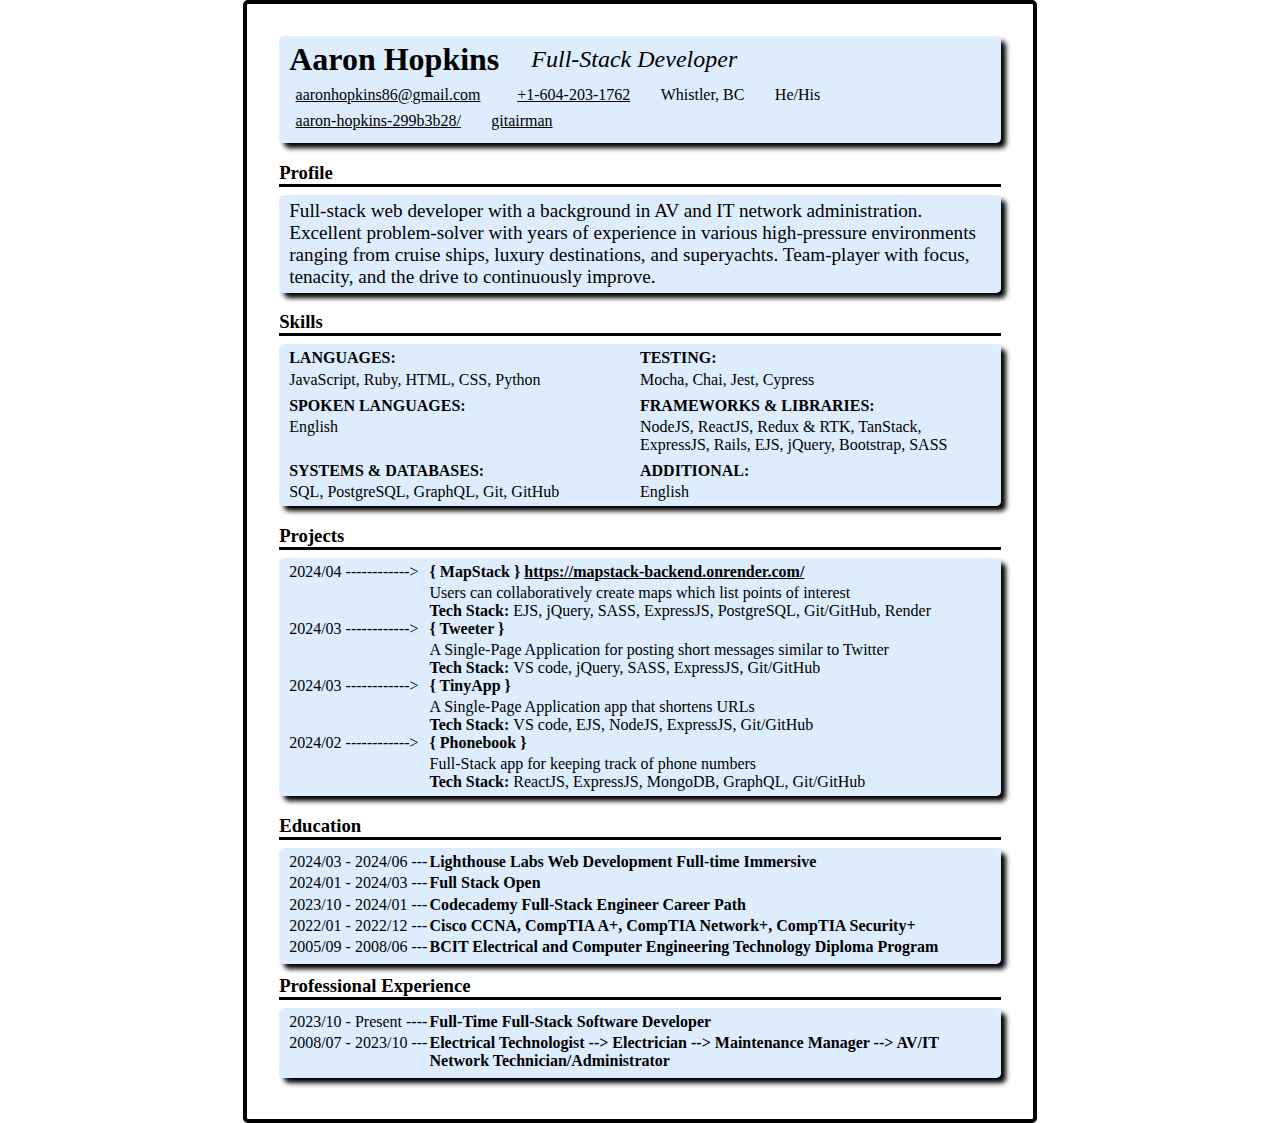
<file: index.html>
<!DOCTYPE html>
<html lang="en">
  <head>
    <meta charset="UTF-8" />
    <meta name="viewport" content="width=device-width, initial-scale=1.0" />
    <link rel="stylesheet" href="index.css" />
    <link
      rel="stylesheet"
      href="https://cdnjs.cloudflare.com/ajax/libs/font-awesome/6.5.1/css/all.min.css"
      integrity="sha512-DTOQO9RWCH3ppGqcWaEA1BIZOC6xxalwEsw9c2QQeAIftl+Vegovlnee1c9QX4TctnWMn13TZye+giMm8e2LwA=="
      crossorigin="anonymous"
      referrerpolicy="no-referrer" />
    <title>Aaron Hopkins Resume</title>
  </head>
  <body>
    <header>
      <div>
        <h1>Aaron Hopkins</h1>
        <span><i class="fa-solid fa-layer-group"></i> <em>Full-Stack Developer</em></span>
      </div>

      <ul>
        <li><i class="fa-solid fa-envelope"></i><a href="mailto:aaronhopkins86@gmail.com" target="_blank" rel="noopener noreferrer">aaronhopkins86@gmail.com</a></li>
        <li><i class="fa-solid fa-phone"></i><i class="fa-brands fa-whatsapp"></i><a href="https://wa.me/16042031762" target="_blank" rel="noopener noreferrer">+1-604-203-1762</a></li>
        <li><i class="fa-solid fa-location-dot"></i>Whistler, BC</li>
        <li><i class="fa-solid fa-person"></i>He/His</li>
      </ul>
      <ul>
        <li><i class="fa-brands fa-linkedin"></i><a href="https://www.linkedin.com/in/aaron-hopkins-299b3b28/" target="_blank" rel="noopener noreferrer">aaron-hopkins-299b3b28/</a></li>
        <li><i class="fa-brands fa-github"></i><a href="https://github.com/gitairman" target="_blank" rel="noopener noreferrer">gitairman</a></li>
      </ul>
    </header>
    <section id="profile">
      <h3><i class="fa-regular fa-address-card"></i> Profile</h3>
      <p  class="container">
        Full-stack web developer with a background in AV and IT network
        administration. Excellent problem-solver with years of experience in
        various high-pressure environments ranging from cruise ships, luxury
        destinations, and superyachts. Team-player with focus, tenacity, and the drive to continuously improve.
      </p>
    </section>
    <section id="skills">
      <h3><i class="fa-solid fa-screwdriver-wrench"></i> Skills</h3>
      <div id="skills-container" class="container">
        <div class="skill-bucket">
          <h4>LANGUAGES:</h4>
          <p>JavaScript, Ruby, HTML, CSS, Python</p>
        </div>
        <div class="skill-bucket">
          <h4>TESTING:</h4>
          <p>Mocha, Chai, Jest, Cypress</p>
        </div>
        <div class="skill-bucket">
          <h4>SPOKEN LANGUAGES:</h4>
          <p>English</p>
        </div>

        <div class="skill-bucket">
          <h4>FRAMEWORKS & LIBRARIES:</h4>
          <p>NodeJS, ReactJS, Redux & RTK, TanStack, ExpressJS, Rails, EJS, jQuery, Bootstrap, SASS</p>
        </div>
        <div class="skill-bucket">
          <h4>SYSTEMS & DATABASES:</h4>
          <p>SQL, PostgreSQL, GraphQL, Git, GitHub</p>
        </div>
        <div class="skill-bucket">
          <h4>ADDITIONAL:</h4>
          <p>English</p>
        </div>
      </div>
    </section>
    <section id="projects">
      <h3><i class="fa-solid fa-list-check"></i> Projects</h3>
      <div id="projects-container" class="container">
        <div class="project-date"><p>2024/04 ------------></p></div>
        <div class="project-bucket">
          <h4>{ MapStack } <a href='https://mapstack-backend.onrender.com/' target="_blank" rel="noopener noreferrer">https://mapstack-backend.onrender.com/</a></h4>
          <p>
            Users can collaboratively create maps which list points of interest
          </p>
          <p>
            <strong>Tech Stack: </strong>EJS, jQuery, SASS, ExpressJS,
            PostgreSQL, Git/GitHub, Render
          </p>
        </div>
        <div class="project-date"><p>2024/03 ------------></p></div>
        <div class="project-bucket">
          <h4>{ Tweeter }</h4>
          <p>
            A Single-Page Application for posting short messages similar to
            Twitter
          </p>
          <p>
            <strong>Tech Stack: </strong>VS code, jQuery, SASS, ExpressJS,
            Git/GitHub
          </p>
        </div>
        <div class="project-date"><p>2024/03 ------------></p></div>
        <div class="project-bucket">
          <h4>{ TinyApp }</h4>
          <p>A Single-Page Application app that shortens URLs</p>
          <p>
            <strong>Tech Stack: </strong>VS code, EJS, NodeJS, ExpressJS,
            Git/GitHub
          </p>
        </div>
        <div class="project-date"><p>2024/02 ------------></p></div>
        <div class="project-bucket">
          <h4>{ Phonebook }</h4>
          <p>Full-Stack app for keeping track of phone numbers</p>
          <p>
            <strong>Tech Stack: </strong>ReactJS, ExpressJS, MongoDB, GraphQL,
            Git/GitHub
          </p>
        </div>
      </div>
    </section>
    <section id="education">
      <h3><i class="fa-solid fa-user-graduate"></i> Education</i></h3>
      <div id="education-container" class="container">
        <div class="education-date"><p>2024/03 - 2024/06 ---</p></div>
        <div class="education-bucket">
          <h4>Lighthouse Labs Web Development Full-time Immersive</h4>
        </div>
        <div class="education-date"><p>2024/01 - 2024/03 ---</p></div>
        <div class="education-bucket">
          <h4>Full Stack Open</h4>
        </div>
        <div class="education-date"><p>2023/10 - 2024/01 ---</p></div>
        <div class="education-bucket">
          <h4>Codecademy Full-Stack Engineer Career Path</h4>
        </div>
        <div class="education-date"><p>2022/01 - 2022/12 ---</p></div>
        <div class="education-bucket">
          <h4>Cisco CCNA, CompTIA A+, CompTIA Network+, CompTIA Security+</h4>
        </div>
        <div class="education-date"><p>2005/09 - 2008/06 ---</p></div>
        <div class="education-bucket">
          <h4>
            BCIT Electrical and Computer Engineering Technology Diploma Program
          </h4>
        </div>
      </div>
    </section>
    <section id="experience">
      <h3><i class="fa-solid fa-user-tie"></i> Professional Experience</i></h3>
      <div id="experience-container" class="container">
        <div class="experience-date"><p>2023/10 - Present ----</p></div>
        <div class="experience-bucket">
          <h4>Full-Time Full-Stack Software Developer</h4>
        </div>
        <div class="experience-date"><p>2008/07 - 2023/10 ---</p></div>
        <div class="experience-bucket">
          <h4>
            Electrical Technologist --> Electrician --> Maintenance Manager -->
            AV/IT Network Technician/Administrator
          </h4>
        </div>
      </div>
    </section>
  </body>
</html>
</file>
<file: index.css>
* {
  box-sizing: border-box;
}
body {
  width: 210mm;
  height: 297mm;
  margin: auto;
  border: solid black 4px;
  border-radius: 5px 5px 5px 5px;
  padding: 2rem;
}

a:visited, a:link {
  color: inherit;
}

h3 {
  margin-bottom: 0.5rem;
}

header {
  display: flex;
  align-items: center;
  flex-direction: column;
  background-color: #beddfe84;
  box-shadow: 5px 5px 5px black;
  border-radius: 5px 5px 5px 5px;
  padding: 5px 10px;
}

header h1 {
  margin: 0;
  margin-right: 2rem;
}

header span {
  font-size: 1.5rem;
}

header div {
  display: flex;
  justify-content: flex-start;
  width: 100%;
  align-items: center;
  margin-bottom: 0.5rem;
}

header ul {
  display: flex;
  list-style: none;
  justify-content: flex-start;
  width: 100%;
  align-items: center;
  /* border: solid black 2px; */
  padding: 0;
  margin: 0;
  margin-bottom: 0.5rem;
}

header ul li {
  display: flex;
  align-items: center;
  margin: 0;
  margin-right: 1.5rem;
}

li i {
  margin: 0;
  margin-right: 0.4rem;
}

section h3 {
  border-bottom: solid black 3px;
}

#profile p {
  font-size: 1.2rem;
}

.container {
  font-size: 1rem;
  background-color: #beddfe84;
  box-shadow: 5px 5px 5px black;
  border-radius: 5px 5px 5px 5px;
  padding: 5px 10px;
}

div {
  /* border: solid black 2px; */
}

p {
  /* border: solid black 2px; */
  margin: 0;
}
h4 {
  /* border: solid black 2px; */
  margin: 0;
  margin-bottom: 0.2rem;
}

#skills-container {
  display: flex;
  width: 100%;
  justify-content: space-between;
  flex-wrap: wrap;
}

.skill-bucket:first-of-type {
  margin-top: 0;
}

.skill-bucket:nth-of-type(2) {
  margin-top: 0;
}

.skill-bucket {
  /* border: solid black 2px; */
  margin-top: 0.5rem;
  width: 50%;
}

#projects-container {
  display: flex;
  flex-wrap: wrap;
}

.project-date {
  width: 20%;
}

.project-bucket {
  width: 80%;
}
.education-date {
  width: 20%;
}

.education-bucket {
  width: 80%;
}

#education-container {
  display: flex;
  flex-wrap: wrap;
  margin-bottom: -0.5rem;
}
.experience-date {
  width: 20%;
}

.experience-bucket {
  width: 80%;
}

#experience-container {
  display: flex;
  flex-wrap: wrap;
}
</file>
<file: resume.css>
* {
  box-sizing: border-box;
}
body {
  width: 210mm;
  height: 297mm;
  margin: auto;
  border: solid black 4px;
  border-radius: 5px 5px 5px 5px;
  padding: 2rem;
}

a:visited, a:link {
  color: inherit;
}

h3 {
  margin-bottom: 0.5rem;
}

header {
  display: flex;
  align-items: center;
  flex-direction: column;
  background-color: #beddfe84;
  box-shadow: 5px 5px 5px black;
  border-radius: 5px 5px 5px 5px;
  padding: 5px 10px;
}

header h1 {
  margin: 0;
  margin-right: 2rem;
}

header span {
  font-size: 1.5rem;
}

header div {
  display: flex;
  justify-content: flex-start;
  width: 100%;
  align-items: center;
  margin-bottom: 0.5rem;
}

header ul {
  display: flex;
  list-style: none;
  justify-content: flex-start;
  width: 100%;
  align-items: center;
  /* border: solid black 2px; */
  padding: 0;
  margin: 0;
  margin-bottom: 0.5rem;
}

header ul li {
  display: flex;
  align-items: center;
  margin: 0;
  margin-right: 1.5rem;
}

li i {
  margin: 0;
  margin-right: 0.4rem;
}

section h3 {
  border-bottom: solid black 3px;
}

#profile p {
  font-size: 1.2rem;
}

.container {
  font-size: 1rem;
  background-color: #beddfe84;
  box-shadow: 5px 5px 5px black;
  border-radius: 5px 5px 5px 5px;
  padding: 5px 10px;
}

div {
  /* border: solid black 2px; */
}

p {
  /* border: solid black 2px; */
  margin: 0;
}
h4 {
  /* border: solid black 2px; */
  margin: 0;
  margin-bottom: 0.2rem;
}

#skills-container {
  display: flex;
  width: 100%;
  justify-content: space-between;
  flex-wrap: wrap;
}

.skill-bucket:first-of-type {
  margin-top: 0;
}

.skill-bucket:nth-of-type(2) {
  margin-top: 0;
}

.skill-bucket {
  /* border: solid black 2px; */
  margin-top: 0.5rem;
  width: 50%;
}

#projects-container {
  display: flex;
  flex-wrap: wrap;
}

.project-date {
  width: 20%;
}

.project-bucket {
  width: 80%;
}
.education-date {
  width: 20%;
}

.education-bucket {
  width: 80%;
}

#education-container {
  display: flex;
  flex-wrap: wrap;
  margin-bottom: -0.5rem;
}
.experience-date {
  width: 20%;
}

.experience-bucket {
  width: 80%;
}

#experience-container {
  display: flex;
  flex-wrap: wrap;
}
</file>
